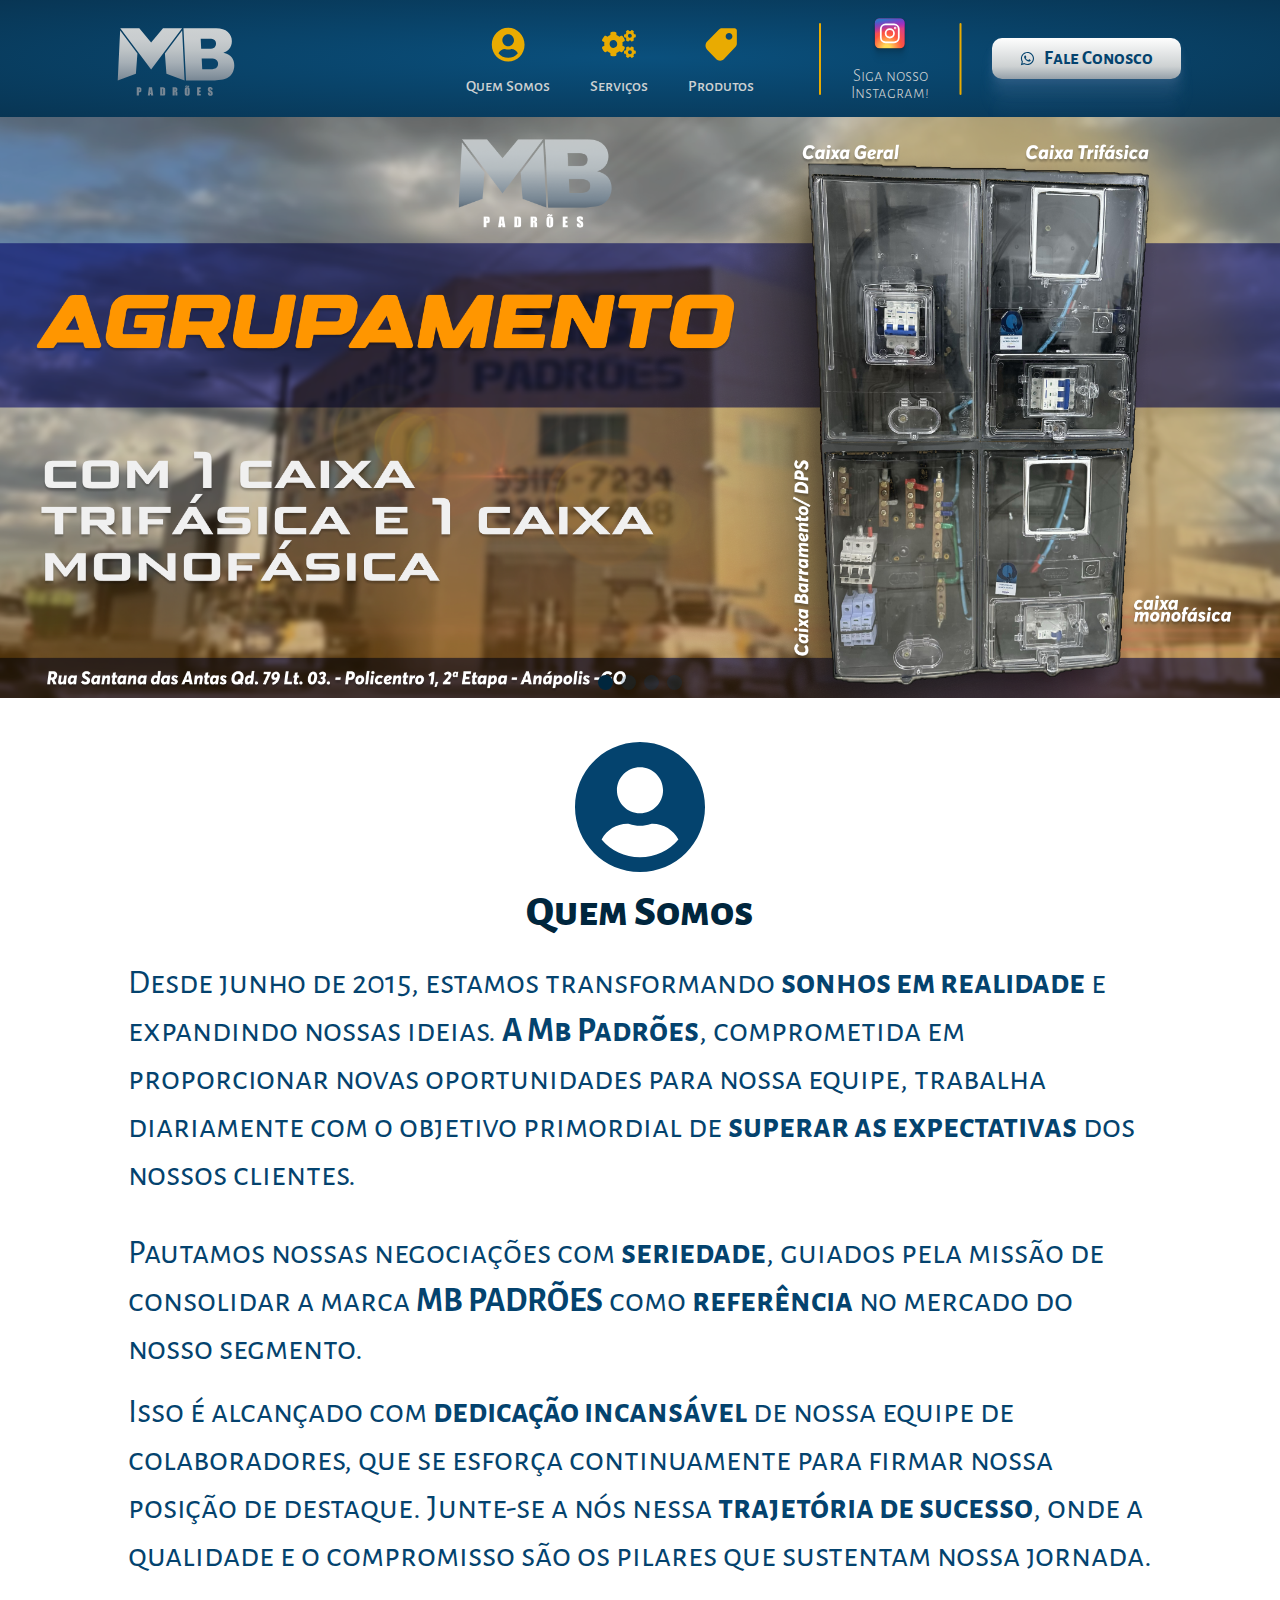
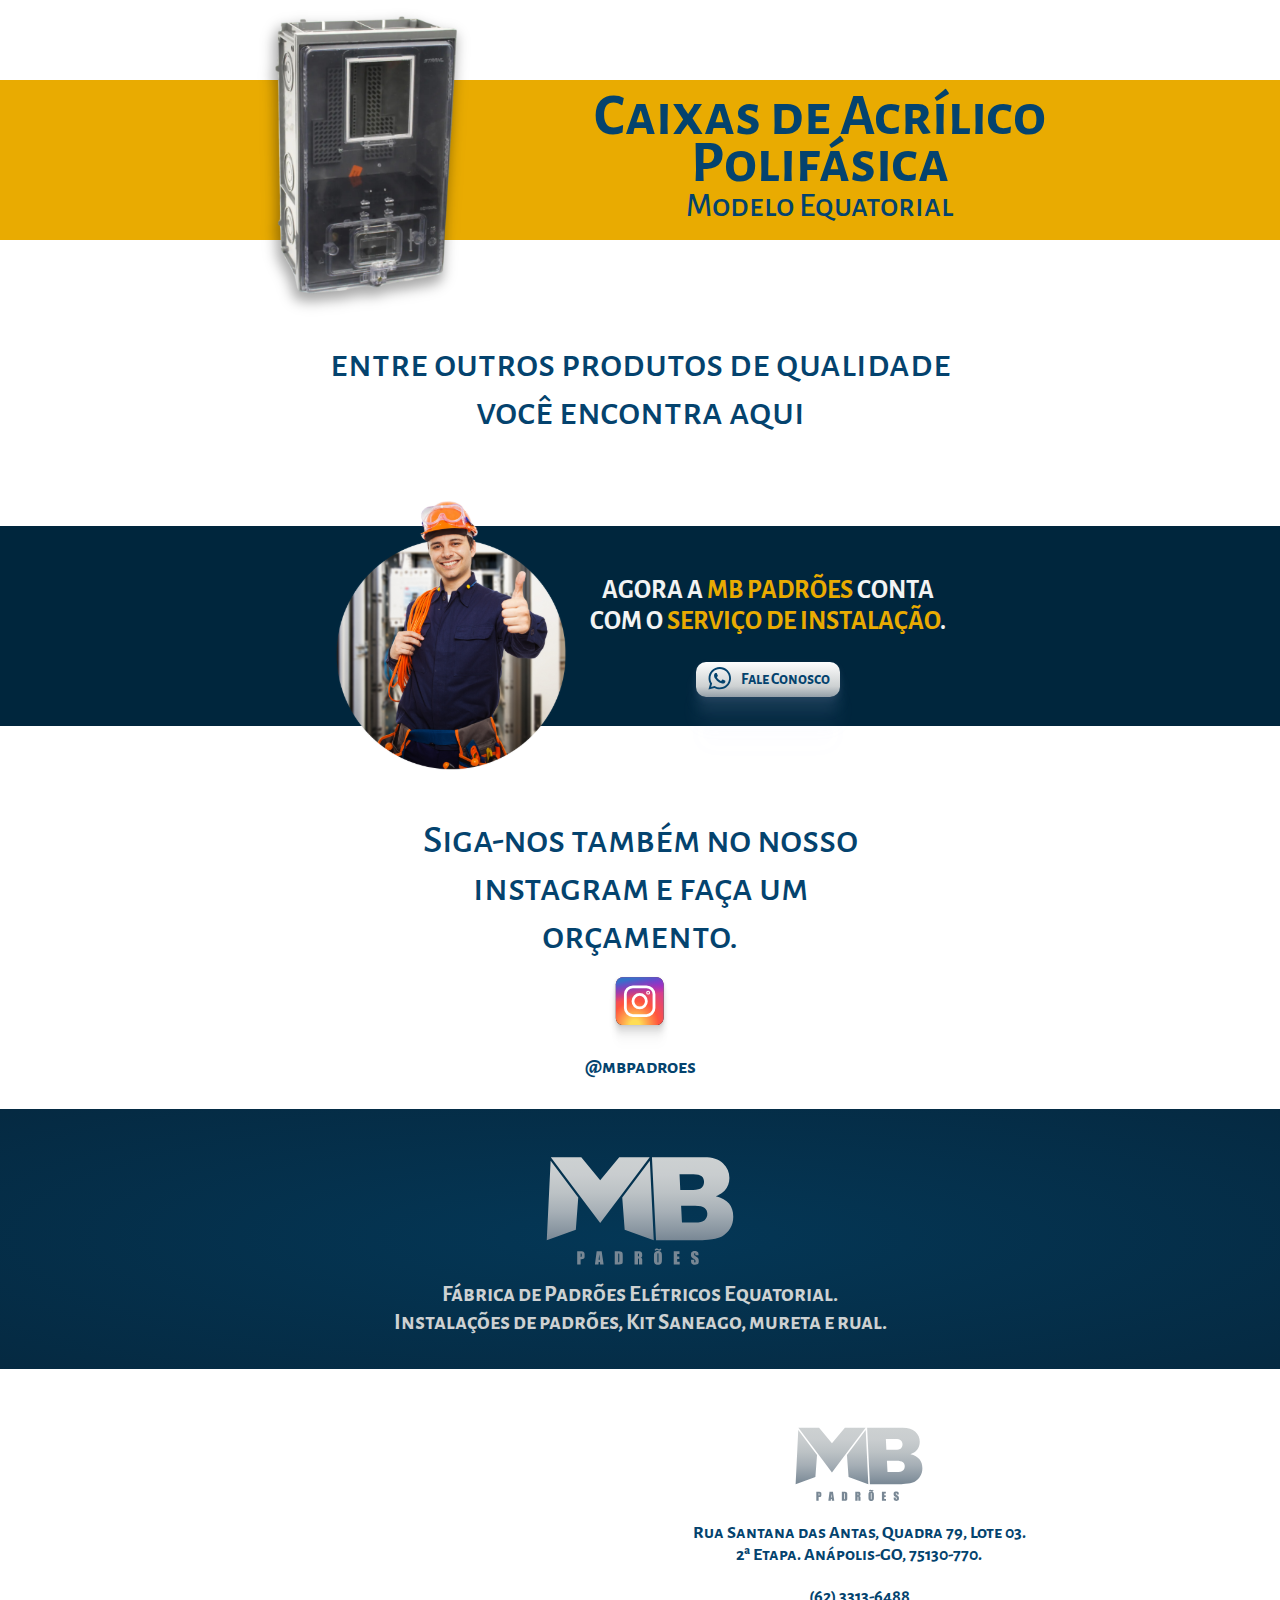
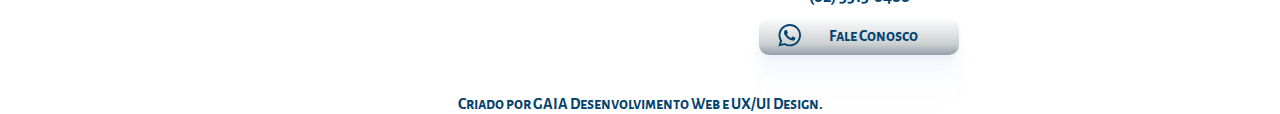
<file: index.html>
<!DOCTYPE html>
<html lang="pt-br">

<head>
    <meta charset="UTF-8">
    <meta name="viewport" content="width=device-width, initial-scale=1.0">
    <meta http-equiv="X-UA-Compatible" content="IE=edge">
    <!-- Fontes do Google -->
    <link rel="preconnect" href="https://fonts.googleapis.com">
    <link rel="preconnect" href="https://fonts.gstatic.com" crossorigin>
    <link
        href="https://fonts.googleapis.com/css2?family=Alegreya+Sans+SC:wght@400;700;800&family=Alegreya+Sans:wght@300;400;500;800&display=swap"
        rel="stylesheet">
    <!-- Biblioteca BoxIcons -->
    <link href='https://unpkg.com/boxicons@2.1.4/css/boxicons.min.css' rel='stylesheet'>
    <!-- Ícone na Aba do Navegado -->
    <link rel="icon" href="./assets/logo_icon.svg">
    <!-- Folhas de estilos -->
    <link rel="stylesheet" href="style.css">
    <!-- Scripts -->
    <script defer src="./script/hamburguer.js"></script>
    <script defer src="./script/carrossel.js"></script>
    <script defer src="./script/mapa.js"></script>
    <!-- carrossel swiper -->
    <link rel="stylesheet" href="https://cdn.jsdelivr.net/npm/swiper@11/swiper-bundle.min.css" />

    <script src="https://cdn.jsdelivr.net/npm/swiper@11/swiper-bundle.min.js"></script>
    <!-- jquery animações -->
    <!-- Google tag (gtag.js) -->
    <script async src="https://www.googletagmanager.com/gtag/js?id=G-PD3CH4CYKD">
    </script>
    <script>
      window.dataLayer = window.dataLayer || [];
      function gtag(){dataLayer.push(arguments);}
      gtag('js', new Date());
    
      gtag('config', 'G-PD3CH4CYKD');
    </script>


    <title>MB Padrões</title>
</head>

<body>
    <!----------------------- HEADER  --------------------------->
    <header class="header">

        <div class="header_logo">
            <img src="./assets/logo_completa.svg" alt="Logo da Mb Padrões">

        </div>

        <div class="navbar">
            <!------- MENU HAMBURGUER ------>
            <div class="menu_hamburguer" id="menu_hamburguer">
                <i class='bx bx-menu bx-lg'></i>
            </div>
            <div class="menu" id="menu">
                <svg xmlns="http://www.w3.org/2000/svg" width="142" height="2" viewBox="0 0 142 2" fill="none">
                    <path d="M1 1.01947H141" stroke="#E9AB01" stroke-linecap="round" />
                </svg>
                <div class="menu_btn">
                    <img src="./assets/btn_somos.svg"><a href="./index.html">Quem Somos<div class="underline"></div></a>
                </div>
                <svg xmlns="http://www.w3.org/2000/svg" width="142" height="2" viewBox="0 0 142 2" fill="none">
                    <path d="M1 1.01947H141" stroke="#E9AB01" stroke-linecap="round" />
                </svg>
                <div class="menu_btn">
                    <img src="./assets/btn_servicos.svg">
                    <a href="./servicos.html">Serviços<div class="underline"></div></a>
                </div>

                <svg xmlns="http://www.w3.org/2000/svg" width="142" height="2" viewBox="0 0 142 2" fill="none">
                    <path d="M1 1.01947H141" stroke="#E9AB01" stroke-linecap="round" />
                </svg>
                <div class="menu_btn">
                    <img src="./assets/btn_produtos.svg">
                    <a href="./produtos.html">Produtos<div class="underline"></div></a>
                </div>
            </div>

            <div class="header_desktop">

                <svg xmlns="http://www.w3.org/2000/svg" width="2" height="72" viewBox="0 0 2 72" fill="none">
                    <path d="M1 1L0.999997 71" stroke="#E9AB01" stroke-width="2" stroke-linecap="round" />
                </svg>
                <a class="header_instagram" target="_blank" href="https://www.instagram.com/mbpadroes/">
                    <img src="./assets/icon_instagram.svg">
                    <p>Siga nosso<br> Instagram!</p>
                </a>
                <svg xmlns="http://www.w3.org/2000/svg" width="3" height="72" viewBox="0 0 3 72" fill="none">
                    <path d="M1.5 1L1.5 71" stroke="#E9AB01" stroke-width="2" stroke-linecap="round" />
                </svg>

                <div class="header_whatsapp">
                    <a href="https://wa.me/5562991197234" target="_blank"><img src="./assets/btn_whatsapp.svg">Fale
                        Conosco</a>
                </div>
            </div>
        </div>


    </header>
    <!----------------------- MAIN  --------------------------->
    <main>
        <!-- CARROSSELLLLLLLLLLLLLLLLL  -->
        <div class="swiper">
            <!-- Additional required wrapper -->
            <div class="swiper-wrapper">
                <!-- Slides -->
                <div class="swiper-slide"><img src="./banner/banner_new_1.png" alt="Imagem com Padrões Elétricos modelo Equatorial"></div>
                <div class="swiper-slide"><img src="./banner/banner_new_4.png" alt="Imagem com os serviços oferecidos pela MB Padrões"></div>
                <div class="swiper-slide"><img src="./banner/banner_new_2.png" alt="Imagem com Padrões de água modelo Saneago"></div>
                <div class="swiper-slide"><img src="./banner/banner_new_3.png" alt="Imagem com os serviços oferecidos pela MB Padrões"></div>
            </div>
            <div class="swiper-pagination"></div>
        </div>
        <!----------------- CONTAINER TÍTULO -------------------->
        <div class="container_titulo">
            <svg xmlns="http://www.w3.org/2000/svg" width="105" height="2" viewBox="0 0 105 2" fill="none">
                <path d="M1 1H104" stroke="#00263D" stroke-linecap="round" />
            </svg>
            <div class="titulo_caixa">
                <img src="./assets/icone_somos.svg">
                <h2>Quem Somos</h2>
            </div>
            <svg xmlns="http://www.w3.org/2000/svg" width="105" height="2" viewBox="0 0 105 2" fill="none">
                <path d="M1 1H104" stroke="#00263D" stroke-linecap="round" />
            </svg>
        </div>

        <div class="container_quemsomos">
            <h3>Desde junho de 2015, estamos transformando <span>sonhos em realidade</span> e expandindo nossas ideias.
                <span>A Mb Padrões</span>, comprometida em proporcionar novas oportunidades para nossa equipe, trabalha
                diariamente com o objetivo primordial de <span>superar as expectativas</span> dos nossos clientes.<h3>
                    <h4>Pautamos nossas negociações com <span>seriedade</span>, guiados pela missão de consolidar a
                        marca <span>MB PADRÕES</span> como <span>referência</span> no mercado do nosso segmento. </h4>
                    <h5>Isso é alcançado com <span>dedicação incansável</span> de nossa equipe de colaboradores, que se
                        esforça continuamente para firmar nossa posição de destaque. Junte-se a nós nessa
                        <span>trajetória de sucesso</span>, onde a qualidade e o compromisso são os pilares que
                        sustentam nossa jornada.
                    </h5>
        </div>

        <!--------------- CONTAINER PRODUTO -------------->

        <div class="container_produto">
            <img src="./assets/caixas_acrilico/acri_poli.svg"
                alt="Imagem de uma caixa de acrílico de energia polifásica">
            <div class="produto_texto">
                <h6>Caixas de Acrílico Polifásica</h6>
                <p>Modelo Equatorial</p>
            </div>
        </div>

        <!-- CHAMADA SERVIÇOS -------------------------------->
        <div class="chamada_servico">
            <p>entre outros produtos de qualidade você encontra aqui</p>
        </div>
        <!---------------  -->
        <div class="container_footer">
            <img src="./assets/banner_footer.svg" alt="Imagem de uma caixa de acrílico de energia polifásica">
            <div class="produto_footer">
                <h6>AGORA A <span>MB PADRÕES</span> CONTA COM O <span>SERVIÇO DE INSTALAÇÃO</span>.</h6>
                <div class="footer_whatsapp">
                    <a href="https://wa.me/5562991197234" target="_blank"><img src="./assets/btn_whatsapp.svg">Fale
                        Conosco</a>
                </div>
            </div>
        </div>

        <!----------- container redes-sociais -->
        <div class="container_redes">
            <div class="redes_titulo">
                <p>Siga-nos também no nosso instagram e faça um orçamento.</p>
            </div>
            <div class="redes_instagram">
                <a class="instagram_footer" target="_blank" href="https://www.instagram.com/mbpadroes/">
                    <img src="./assets/icon_instagram.svg">
                    <p>@mbpadroes</p>
                </a>
            </div>
        </div>

        <!-------- BANNER ANUNCIO INSTITUCIONAL -->
        <div class="banner_intitucional">
            <img src="./assets/logo_completa.svg">
            <p>Fábrica de Padrões Elétricos Equatorial. Instalações de padrões, Kit Saneago, mureta e rual.</p>
        </div>


    </main>
    <!----------------------- FOOTER  --------------------------->
    <footer>
        <div class="footer">
            <div class="container_mapa">
                <div class="contato_mapa">
                    <iframe
                        src="https://www.google.com/maps/embed?pb=!1m18!1m12!1m3!1d3828.0385594521113!2d-48.967415725375!3d-16.371998037441923!2m3!1f0!2f0!3f0!3m2!1i1024!2i768!4f13.1!3m3!1m2!1s0x935ea354c81a714b%3A0xf4af28f8407c8d71!2sMB%20PADR%C3%95ES!5e0!3m2!1spt-BR!2sbr!4v1705516732058!5m2!1spt-BR!2sbr"
                        width="430" height="200" style="border:0;" allowfullscreen="" loading="lazy"
                        referrerpolicy="no-referrer-when-downgrade"></iframe>
                </div>
            </div>

            <div class="contato_footer">
                <img src="./assets/logo_completa.svg">
                <p>Rua Santana das Antas, Quadra 79, Lote 03. 2ª Etapa. Anápolis-GO, 75130-770.
                <p>
                <p>(62) 3313-6488</p>
                <div class="footer_whatsapp_final">
                    <a href="https://wa.me/5562991197234" target="_blank"><img src="./assets/btn_whatsapp.svg">Fale
                        Conosco</a>
                </div>

                <!-- COPYRIGHT====================== -->
                <p class="copyright">Criado por GAIA Desenvolvimento Web e UX/UI Design.</p>
            </div>
        </div>
        <p class="copyright_desktop">Criado por GAIA Desenvolvimento Web e UX/UI Design.</p>

    </footer>



</body>

</html>
</file>
<file: style.css>
/* ----- SITE DESENVOLVIDO E CRIADO POR GAIA DESENVOLVIMENTO WEB & UX/UI DESIGN */

/* -------------------- Resentando pré-configurações ------------------ */
* {
    margin: 0;
    padding: 0;

}

a:any-link {
    text-decoration: none;
}

/* -------------------- DEFININDO AS VARIÁVEIS  ------------------ */
:root {
    --branco--fundo: #f2f3f3;
    --fonte--principal: 'Alegreya Sans SC', sans-serif;
    --azul--principal: #00263D;
    --amarelo--principal: #E9AB01;
    --cinza--claro: #CDD1D2;
    --azul--texto: #04436E;
}
/* ESTILIZANDO A BARRA DE ROLAGEM VERTICAL */
body::-webkit-scrollbar {
    width: 20px;               /* width of the entire scrollbar */
    
  }
  body::-webkit-scrollbar-thumb {
    background-color: var(--azul--texto);    /* color of the scroll thumb */
    border-radius: 20px;       /* roundness of the scroll thumb */
    border: 1px solid var(--azul--principal);  /* creates padding around scroll thumb */
  }
  body::-webkit-scrollbar-track {
    background:var(--cinza--claro);        /* color of the tracking area */
  }
/* -------------------- HEADER ------------------ */
.header {
    display: flex;
    background-color: var(--azul--principal);
    max-width: 100vw;
    height: 75px;
    align-items: center;
    justify-content: space-around;
    background: radial-gradient(132% 132% at 50% 49.33%, #0A507D 0%, #061E30 100%);
}

.header_logo {
    display: flex;
    justify-content: center;
    align-items: center;
    padding-right: 30vw;
}

/* -------------------- MENU HAMBURGUER ------------------ */
.navbar {

    padding: 3px;
    display: flex;
    justify-content: space-between;
}

.menu_hamburguer {
    display: none;
    flex-direction: column;
    cursor: pointer;
}

.menu_hamburguer i {
    color: var(--amarelo--principal);

}

.menu {
    display: flex;
}

.menu a {
    color: var(--cinza--claro);
    text-decoration: none;
    padding: 15px;
    font-family: var(--fonte--principal);
    font-weight: 500;

}

.menu a:last-child {
    border-bottom: none;
}

/* -------------------- MEDIA QUERIES / ATÉ 490PX ------------------ */
@media screen and (max-width: 490px) {



    .menu_hamburguer {
        display: flex;
    }

    .menu {
        display: none;
        flex-direction: column;
        position: absolute;
        top: 70px;
        left: 0;
        width: 100vw;
        background-color: var(--azul--principal);
        background: radial-gradient(132% 132% at 50% 49.33%, #0A507D 0%, #061E30 100%);
        z-index: 9999;
        padding-bottom: 1.5rem;
        padding-top: 1rem;
    }

    .menu_btn {
        display: flex;
        align-items: center;
        justify-content: center;

    }


    svg {
        margin: 0 auto;

    }

    .menu_btn a {
        padding: 10px;
        border-bottom: 1px solid var(--azul-marinho);
        color: var(--cinza--claro);
        font-weight: 700;




    }

    /* CARROSSEL MOBILE ---------------- */
    .swiper {
        width: 100%;
    }

    .swiper img {
        width: 100%;
    }

    /* TAGS OCULTAS */
    .header_desktop {
        display: none;
    }

    /* CONTAINER TITULO ------------------ */
    .container_titulo {
        display: flex;
        justify-content: center;
        align-items: center;
        padding-top: 10px;
    }

    .titulo_caixa {
        display: flex;
        flex-direction: column;
        justify-content: center;
        align-items: center;
        row-gap: 15px;
    }

    .titulo_caixa img {
        width: 50px;
        height: 50px;
    }

    .titulo_caixa h2 {
        color: var(--azul--principal);
        font-family: var(--fonte--principal);
        font-size: 1.125rem;
        font-style: normal;
        font-weight: 800;
        line-height: normal;
    }

    /* ========== QUEM SOMOS ============== */
    .container_quemsomos {
        display: flex;
        flex-direction: column;
        row-gap: 15px;
        justify-content: center;
        align-items: center;
        padding-top: 20px;
        padding-bottom: 60px;
    }

    .container_quemsomos h3,
    .container_quemsomos h4,
    .container_quemsomos h5 {
        color: var(--azul--texto);
        text-align: center;
        font-family: var(--fonte--principal);
        font-size: 0.875rem;
        font-style: normal;
        font-weight: 400;
        line-height: 1.3125rem;
        /* 150% */
        width: 80%;
    }

    .container_quemsomos span {
        font-weight: 700;
    }

    /* ================ CONTAINER PRODUTO =============== */
    .container_produto {

        display: flex;
        justify-content: center;
        align-items: center;
        width: 100%;
        background-color: var(--amarelo--principal);
        height: 160px;
    }

    .container_produto img {
        max-width: 50%;

    }

    .produto_texto {
        display: flex;
        flex-direction: column;
        width: 40%;
    }

    .produto_texto h6 {
        color: var(--azul--texto);
        text-align: center;
        font-family: var(--fonte--principal);
        font-size: 2rem;
        font-style: normal;
        font-weight: 700;
        line-height: 1.6875rem;
        /* 84.375% */
    }

    .produto_texto p {
        color: var(--azul--texto);
        text-align: center;
        font-family: var(--fonte--principal);
        font-size: 1rem;
        font-style: normal;
        font-weight: 500;
        line-height: normal;
    }

    /* ============ chamada serviço */
    .chamada_servico {
        display: flex;
        justify-content: center;
        align-items: center;
        padding-top: 40px;
        padding-bottom: 30px;
    }

    .chamada_servico p {
        width: 15.875rem;
        color: var(--azul--texto);
        text-align: center;
        font-family: var(--fonte--principal);
        font-size: 1.5rem;
        font-style: normal;
        font-weight: 500;
        line-height: normal;
        text-align: center;
    }

    /* ------- container footer */

    .container_footer {

        display: flex;
        justify-content: center;
        align-items: center;
        width: 100%;
        background-color: var(--azul--principal);
        height: 140px;
    }

    .container_footer img {
        max-width: 50%;

    }

    .produto_footer {
        width: 13.125rem;
    }

    .produto_footer h6 {
        color: var(--branco--fundo);
        font-family: var(--fonte--principal);
        font-size: 1.25rem;
        font-style: normal;
        font-weight: 700;
        line-height: normal;
        text-align: center;
        padding-bottom: 10px;
    }

    .produto_footer span {
        color: var(--amarelo--principal);
    }


    /* .footer_whatsapp {
        display: flex;
    } */
    .footer_whatsapp a,
    .footer_whatsapp_final a {
        color: var(--azul--texto);
        display: flex;
        justify-content: center;
        align-items: center;
        text-align: left;
        font-size: 0.6875rem;
        font-style: normal;
        font-weight: 700;
        line-height: normal;
    }

    .footer_whatsapp img,
    .footer_whatsapp_final img {
        width: 1rem;
        height: 1rem;
        padding-right: 10px;
        align-items: center;
        justify-content: center;
    }

    .footer_whatsapp {

        display: flex;
        justify-content: center;
        align-items: center;
        margin-left: 30px;
        text-align: center;
        font-family: var(--fonte--principal);
        font-size: 1.1875rem;
        font-style: normal;
        font-weight: 700;
        line-height: normal;
        border-radius: 0.625rem;
        background: var(--BG_gradiente, linear-gradient(180deg, #FFF -2.37%, #CDD1D2 69.39%, #788794 115.17%));
        box-shadow: 0px 3px 7px 0px rgba(181, 187, 232, 0.10), 0px 13px 13px 0px rgba(181, 187, 232, 0.09), 0px 30px 18px 0px rgba(181, 187, 232, 0.05), 0px 54px 21px 0px rgba(181, 187, 232, 0.01), 0px 84px 24px 0px rgba(181, 187, 232, 0.00);
        width: 7.625rem;
        height: 1.3125rem;
    }

    .container_redes {
        display: flex;
        flex-direction: column;
        justify-content: center;
        align-items: center;
        row-gap: 15px;
    }

    .redes_titulo {
        color: var(--azul--texto);
        text-align: center;
        font-family: var(--fonte--principal);
        font-size: 0.75rem;
        font-style: normal;
        font-weight: 400;
        line-height: normal;
        width: 50%;
        text-align: center;
        padding-top: 40px;

    }

    .instagram_footer {
        display: flex;
        justify-content: center;
        align-items: center;
        flex-direction: column;
        padding-bottom: 20px;

    }

    .instagram_footer img {
        height: 50px;
    }

    .instagram_footer p {
        color: var(--azul--texto);
        font-family: var(--fonte--principal);
        font-size: 0.875rem;
        font-style: normal;
        font-weight: 700;
        line-height: normal;
        text-decoration: none;
    }

    /* .redes_instagram {
        display: flex;
        justify-content: center;
        text-decoration: none;
        align-items: center;
    } */

    /* ============= BANNER INSTITUCIONAL */
    .banner_intitucional {
        display: flex;
        flex-direction: column;
        justify-content: center;
        align-items: center;
        background: radial-gradient(132% 132% at 50% 49.33%, #043756 0%, #061E30 100%);
        padding-top: 20px;
        padding-bottom: 20px;
    }

    .banner_intitucional img {
        width: 6.25rem;

    }

    .banner_intitucional p {
        width: 60%;
        color: #CDD1D2;
        text-align: center;
        font-family: var(--fonte--principal);
        font-size: 0.75rem;
        font-style: normal;
        font-weight: 700;
        line-height: normal;
    }

    /* ==================== MAPA  */
    .contato_mapa {
        width: 100vw;
        height: 200px;
    }
    /* arrumando o mapa para não ultrapassar a largura */
    .contato_mapa iframe{
        max-width: 100vw;
    }

    /* ==================== contato FOOTER */
    .contato_footer {
        display: flex;
        flex-direction: column;
        justify-content: center;
        align-items: center;
        background: radial-gradient(132% 132% at 50% 49.33%, #043756 0%, #061E30 100%);
        padding-top: 20px;
        padding-bottom: 20px;
        row-gap: 15px;
        color: #CDD1D2;
        text-align: center;
        font-family: var(--fonte--principal);
        font-size: 0.75rem;
        font-style: normal;
        font-weight: 700;
        line-height: normal;

    }

    .contato_footer p {
        width: 60%;
    }

    .footer_whatsapp_final {

        display: flex;
        justify-content: center;
        align-items: center;

        text-align: center;
        font-family: var(--fonte--principal);
        font-size: 1.1875rem;
        font-style: normal;
        font-weight: 700;
        line-height: normal;
        border-radius: 0.625rem;
        background: var(--BG_gradiente, linear-gradient(180deg, #FFF -2.37%, #CDD1D2 69.39%, #788794 115.17%));
        box-shadow: 0px 3px 7px 0px rgba(181, 187, 232, 0.10), 0px 13px 13px 0px rgba(181, 187, 232, 0.09), 0px 30px 18px 0px rgba(181, 187, 232, 0.05), 0px 54px 21px 0px rgba(181, 187, 232, 0.01), 0px 84px 24px 0px rgba(181, 187, 232, 0.00);
        width: 7.625rem;
        height: 1.3125rem;
    }

    .copyright {
        padding-top: 15px;
        color: #CDD1D2;
        text-align: center;
        font-family: var(--fonte--principal);
        font-size: 0.625rem;
        font-style: normal;
        font-weight: 700;
        line-height: 152%;
        /* 1.14rem */
    }

    /* ocultando funções do desktop */
    .copyright_desktop {
        display: none;
    }
}

/* -------------------- MEDIA QUERIES / MIN 491PX / 7 TABLETS  ------------------ */
@media screen and (min-width: 491px) and (max-width: 767px) {
    .menu_hamburguer {
        display: flex;
    }

    .menu {
        display: none;
        flex-direction: column;
        position: absolute;
        top: 70px;
        left: 0;
        width: 100vw;
        background-color: var(--azul--principal);
        background: radial-gradient(132% 132% at 50% 49.33%, #0A507D 0%, #061E30 100%);
        z-index: 9999;
        padding-bottom: 1.5rem;
        padding-top: 1rem;
    }

    .menu_btn {
        display: flex;
        align-items: center;
        justify-content: center;

    }

    svg {
        margin: 0 auto;

    }

    .menu_btn a {
        padding: 10px;
        border-bottom: 1px solid var(--azul-marinho);
        color: var(--cinza--claro);
        font-weight: 700;




    }

    /* CARROSSEL TABLETS */
    .swiper {
        width: 100%;
    }

    .swiper img {
        width: 100%;
    }

    /* CONTAINER TITULO ------------------ */
    .container_titulo {
        display: flex;
        justify-content: center;
        align-items: center;
        padding-top: 10px;
    }

    .titulo_caixa {
        display: flex;
        flex-direction: column;
        justify-content: center;
        align-items: center;
        row-gap: 15px;
    }

    .titulo_caixa img {
        width: 50px;
        height: 50px;
    }

    .titulo_caixa h2 {
        color: var(--azul--principal);
        font-family: var(--fonte--principal);
        font-size: 1.125rem;
        font-style: normal;
        font-weight: 800;
        line-height: normal;
    }

    /* ========== QUEM SOMOS ============== */
    .container_quemsomos {
        display: flex;
        flex-direction: column;
        row-gap: 15px;
        justify-content: center;
        align-items: center;
        padding-top: 20px;
        padding-bottom: 60px;
    }

    .container_quemsomos h3,
    .container_quemsomos h4,
    .container_quemsomos h5 {
        color: var(--azul--texto);
        text-align: center;
        font-family: var(--fonte--principal);
        font-size: 0.875rem;
        font-style: normal;
        font-weight: 400;
        line-height: 1.3125rem;
        /* 150% */
        width: 80%;
    }

    .container_quemsomos span {
        font-weight: 700;
    }

    /* ================ CONTAINER PRODUTO =============== */
    .container_produto {

        display: flex;
        justify-content: center;
        align-items: center;
        width: 100%;
        background-color: var(--amarelo--principal);
        height: 160px;
    }

    .container_produto img {
        max-width: 50%;

    }

    .produto_texto {
        display: flex;
        flex-direction: column;
        width: 40%;
    }

    .produto_texto h6 {
        color: var(--azul--texto);
        text-align: center;
        font-family: var(--fonte--principal);
        font-size: 2rem;
        font-style: normal;
        font-weight: 700;
        line-height: 1.6875rem;
        /* 84.375% */
    }

    .produto_texto p {
        color: var(--azul--texto);
        text-align: center;
        font-family: var(--fonte--principal);
        font-size: 1rem;
        font-style: normal;
        font-weight: 500;
        line-height: normal;
    }

    /* ============ chamada serviço */
    .chamada_servico {
        display: flex;
        justify-content: center;
        align-items: center;
        padding-top: 40px;
    }

    .chamada_servico p {
        width: 15.875rem;
        color: var(--azul--texto);
        text-align: center;
        font-family: var(--fonte--principal);
        font-size: 1.5rem;
        font-style: normal;
        font-weight: 500;
        line-height: normal;
        text-align: center;
    }

    .container_redes {
        display: flex;
        flex-direction: column;
        justify-content: center;
        align-items: center;
        row-gap: 15px;
    }

    .redes_titulo {
        color: var(--azul--texto);
        text-align: center;
        font-family: var(--fonte--principal);
        font-size: 0.75rem;
        font-style: normal;
        font-weight: 400;
        line-height: normal;
        width: 50%;
        text-align: center;
        padding-top: 40px;

    }

    .instagram_footer {
        display: flex;
        justify-content: center;
        align-items: center;
        flex-direction: column;

    }

    .instagram_footer img {
        height: 50px;
    }

    .instagram_footer p {
        color: var(--azul--texto);
        font-family: var(--fonte--principal);
        font-size: 0.875rem;
        font-style: normal;
        font-weight: 700;
        line-height: normal;
        text-decoration: none;
    }

    /* TAGS OCULTAS */
    .header_desktop {
        display: none;
    }
    .copyright_desktop {
        display: none;
    }
}

/* -------------------- MEDIA QUERIES / MIN 1024PX pra pc e desktop ------------------ */
@media only screen and (min-width: 1024px) {
    .header {
        height: 117px;
        display: flex;
        

    }

    .header_logo {
        padding: 0;
    }

    .header_logo img {
        width: 160px;

    }


    /* Estilos para telas grandes, como desktops */
    .menu_hamburguer {
        display: none;
    }

    .menu svg {
        display: none;
    }

    .menu {
        display: flex;
        justify-content: center;
        align-items: center;
        padding-right: 50px;
        padding-top: 20px;
        column-gap: 10px;
    }

    .menu_btn {
        display: flex;
        flex-direction: column;
        justify-content: center;
        align-items: center;
    }

    .menu_btn:hover {
        cursor: pointer;
        transform: scale(1.1);

    }

    .menu_btn a:hover {
        font-weight: 500;
    }




    .menu_btn img {
        width: 35px;
        height: 35px;
        transition: transform 0.3s ease;

    }

    .header_desktop {
        display: flex;
        justify-content: space-around;
        
        align-items: center;

    }




    .header_instagram {
        display: flex;
        flex-direction: column;
        padding-left: 30px;
        padding-right: 30px;
        justify-content: center;
        align-items: center;
    }

    .header_instagram:hover {
        transform: scale(1.1);
    }

    .header_instagram p {
        color: var(--cinza--claro);
        text-align: center;
        font-family: var(--fonte--principal);
        font-size: 1.0625rem;
        font-style: normal;
        font-weight: 300;
        line-height: 100.9%;
    }

    .header_instagram img {
        width: 50px;
        height: 50px;
    }

    .header_whatsapp a {
        color: var(--azul--texto);
        display: flex;
        justify-content: center;
        align-items: center;
        text-align: left;
    }

    .header_whatsapp img {
        padding-right: 10px;
    }

    .header_whatsapp {

        display: flex;
        justify-content: center;
        align-items: center;
        margin-left: 30px;
        text-align: center;
        font-family: var(--fonte--principal);
        font-size: 1.1875rem;
        font-style: normal;
        font-weight: 700;
        line-height: normal;
        border-radius: 0.625rem;
        background: var(--BG_gradiente, linear-gradient(180deg, #FFF -2.37%, #CDD1D2 69.39%, #788794 115.17%));
        box-shadow: 0px 3px 7px 0px rgba(181, 187, 232, 0.10), 0px 13px 13px 0px rgba(181, 187, 232, 0.09), 0px 30px 18px 0px rgba(181, 187, 232, 0.05), 0px 54px 21px 0px rgba(181, 187, 232, 0.01), 0px 84px 24px 0px rgba(181, 187, 232, 0.00);
        width: 11.8125rem;
        height: 2.5625rem;
    }

    .header_whatsapp:hover {
        cursor: pointer;
        transform: scale(1.1);

    }

    /* CARROSSEL DESKTOP */
    .swiper {
        width: 100%;
    }

    .swiper img {
        width: 100%;

    }

    /* CONTAINER TITULO ------------------ */
    .container_titulo {
        display: flex;
        justify-content: center;
        align-items: center;
        padding-top: 40px;
    }

    .titulo_caixa {
        display: flex;
        flex-direction: column;
        justify-content: center;
        align-items: center;
        row-gap: 15px;
    }

    .titulo_caixa img {
        width: 130px;
        height: 130px;
    }

    .titulo_caixa h2 {
        color: var(--azul--principal);
        font-family: var(--fonte--principal);
        font-size: 2.6875rem;
        font-style: normal;
        font-weight: 800;
        line-height: normal;
    }

    /* ========== QUEM SOMOS ============== */
    .container_quemsomos {
        display: flex;
        flex-direction: column;
        row-gap: 15px;
        justify-content: center;
        align-items: center;
        padding-top: 20px;
        padding-bottom: 100px;
    }

    .container_quemsomos h3,
    .container_quemsomos h4,
    .container_quemsomos h5 {
        color: var(--azul--texto);
        text-align: left;
        font-family: var(--fonte--principal);

        font-size: 2.125rem;
        font-style: normal;
        font-weight: 400;
        line-height: 3rem;
        width: 80%;
    }

    .container_quemsomos span {
        font-weight: 700;
    }

    /* ================ CONTAINER PRODUTO =============== */
    .container_produto {

        display: flex;
        justify-content: center;
        align-items: center;
        width: 100%;
        background-color: var(--amarelo--principal);
        height: 160px;
    }

    .container_produto img {
        max-width: 60%;

    }

    .produto_texto {
        display: flex;
        flex-direction: column;
        width: 40%;
    }

    .produto_texto h6 {
        width: 36.75rem;
        color: var(--azul--texto);
        text-align: center;
        font-family: var(--fonte--principal);
        font-size: 3.6875rem;
        font-style: normal;
        font-weight: 700;
        line-height: 2.9375rem;
        /* 84.375% */
    }

    .produto_texto p {
        width: 36.75rem;
        color: var(--azul--texto);
        text-align: center;
        font-family: var(--fonte--principal);
        font-size: 2.0625rem;
        font-style: normal;
        font-weight: 500;
        line-height: normal;
    }

    /* ============ chamada serviço */
    .chamada_servico {
        display: flex;
        justify-content: center;
        align-items: center;
        padding-top: 100px;
    }

    .chamada_servico p {
        width: 50%;
        color: var(--azul--texto);
        text-align: center;
        font-family: var(--fonte--principal);
        font-size: 2.5rem;
        font-style: normal;
        font-weight: 500;
        line-height: normal;
        text-align: center;
        padding-bottom: 90px;
    }
    /* ============== container footer */
    /* ------- container footer */

    .container_footer {
        padding-top: 20px;
        display: flex;
        justify-content: center;
        align-items: center;
        width: 100%;
        background-color: var(--azul--principal);
        height: 180px;
    }

    .container_footer img {
        width: 20%;

    }

    .produto_footer {
        width: 30%;
        display: flex;
        flex-direction: column;
        justify-content: center;
        align-items: center;
        row-gap: 15px;
    }

    .produto_footer h6 {
        color: var(--branco--fundo);
        font-family: var(--fonte--principal);
        font-size: 1.65rem;
        font-style: normal;
        font-weight: 700;
        line-height: normal;
        text-align: center;
        padding-bottom: 10px;
    }

    .produto_footer span {
        color: var(--amarelo--principal);
    }


    /* .footer_whatsapp {
        display: flex;
    } */
    .footer_whatsapp a {
        color: var(--azul--texto);
        display: flex;
        justify-content: center;
        align-items: center;
        text-align: left;
        font-size: 1rem;
        font-style: normal;
        font-weight: 700;
        line-height: normal;
    }

    .footer_whatsapp img,
    .footer_whatsapp_final img {
        width: 1.5rem;
        height: 1.5rem;
        padding-right: 10px;
        align-items: center;
        justify-content: center;
    }

    .footer_whatsapp {

        display: flex;
        justify-content: center;
        align-items: center;
        padding-bottom: 3px;
        padding-top: 3px;
        text-align: center;
        font-family: var(--fonte--principal);
        font-size: 1.1875rem;
        font-style: normal;
        font-weight: 700;
        line-height: normal;
        border-radius: 0.625rem;
        background: var(--BG_gradiente, linear-gradient(180deg, #FFF -2.37%, #CDD1D2 69.39%, #788794 115.17%));
        box-shadow: 0px 3px 7px 0px rgba(181, 187, 232, 0.10), 0px 13px 13px 0px rgba(181, 187, 232, 0.09), 0px 30px 18px 0px rgba(181, 187, 232, 0.05), 0px 54px 21px 0px rgba(181, 187, 232, 0.01), 0px 84px 24px 0px rgba(181, 187, 232, 0.00);
        width: 9rem;
        height: 1.8rem;
    }
    .container_redes {
        display: flex;
        flex-direction: column;
        justify-content: center;
        align-items: center;
        row-gap: 15px;
        padding-bottom: 30px;
    }

    .redes_titulo {
        color: var(--azul--texto);
        text-align: center;
        font-family: var(--fonte--principal);
        font-size: 2.5rem;
        font-style: normal;
        font-weight: 500;
        line-height: normal;
        width: 40%;
        padding-top: 90px;

    }

    .instagram_footer {
        display: flex;
        justify-content: center;
        align-items: center;
        flex-direction: column;

    }

    .instagram_footer img {
        height: 80px;
    }

    .instagram_footer p {
        color: var(--azul--texto);
        font-family: var(--fonte--principal);
        font-size: 1.25rem;
        font-style: normal;
        font-weight: 700;
        line-height: normal;
        text-decoration: none;
    }

    /* ===== banner institucional */
    
    .banner_intitucional {
        display: flex;
        flex-direction: column;
        justify-content: center;
        align-items: center;
        background: radial-gradient(132% 132% at 50% 49.33%, #043756 0%, #061E30 100%);
        padding-top: 10px;
        padding-bottom: 20px;
        height: 230px;
    }
    .banner_intitucional img{
        width: 20%;
        padding-top: 40px;

    }
    .banner_intitucional p {
        width: 40%;
        color: #CDD1D2;
        text-align: center;
        font-family: var(--fonte--principal);
        font-size: 1.425rem;
        font-style: normal;
        font-weight: 700;
        line-height: normal;
        padding-bottom: 40px;   
    }
    .footer {
        display: flex;
        justify-content: center;
        align-items: center;
        padding-top: 40px;
        column-gap: 0.5rem;
        padding-left: 30px;
        padding-right: 30px;
    }
    .contato_footer {
        display: flex;
        flex-direction: column;
        justify-content: center;
        align-items: center;
        row-gap: 10px;
    }
    .contato_footer img{
        width: 30%;
    }
    .contato_footer p {
        width: 60%;
        color: var(--azul--texto);
        font-family: var(--fonte--principal);
        font-size: 1.125rem;
        font-style: normal;
        font-weight: 700;
        line-height: normal;
        text-align: center;
    }

    /* botao whatsapp -----------------------------*/
    .footer_whatsapp_final {

        display: flex;
        justify-content: center;
        align-items: center;

        text-align: center;
        font-family: var(--fonte--principal);
        font-size: 1.1875rem;
        font-style: normal;
        font-weight: 700;
        line-height: normal;
        border-radius: 0.625rem;
        background: var(--BG_gradiente, linear-gradient(180deg, #FFF -2.37%, #CDD1D2 69.39%, #788794 115.17%));
        box-shadow: 0px 3px 7px 0px rgba(181, 187, 232, 0.10), 0px 13px 13px 0px rgba(181, 187, 232, 0.09), 0px 30px 18px 0px rgba(181, 187, 232, 0.05), 0px 54px 21px 0px rgba(181, 187, 232, 0.01), 0px 84px 24px 0px rgba(181, 187, 232, 0.00);
        width: max-content;
        height: 2.3125rem;
    }

    /* HOVER BOTAO WHATSAPP ========= */
    .footer_whatsapp_final:hover{
        cursor: pointer;
        scale: 1.1;
    }
    
    
    .footer_whatsapp_final a {
        color: var(--azul--texto);
        display: flex;
        width: 200px;
        align-items: center;
        text-align: left;
        font-size: 1rem;
        font-style: normal;
        font-weight: 700;
        line-height: normal;
    }

    .copyright_desktop {
        font-family: var(--fonte--principal);
        color: var(--azul--texto);
        text-align: center;
        font-size: 1rem;
        font-style: normal;
        font-weight: 700;
        line-height: normal;
        padding-top: 40px;
    }
    /* TAGS OCULTAS */
    .header_desktop {
        display: flex;
    }

    .container_titulo svg {
        display: none;
    }
    .copyright {
        display: none;
    }
}


/* -------------------- ------------------ */


/* -------------------- ------------------ */
</file>
